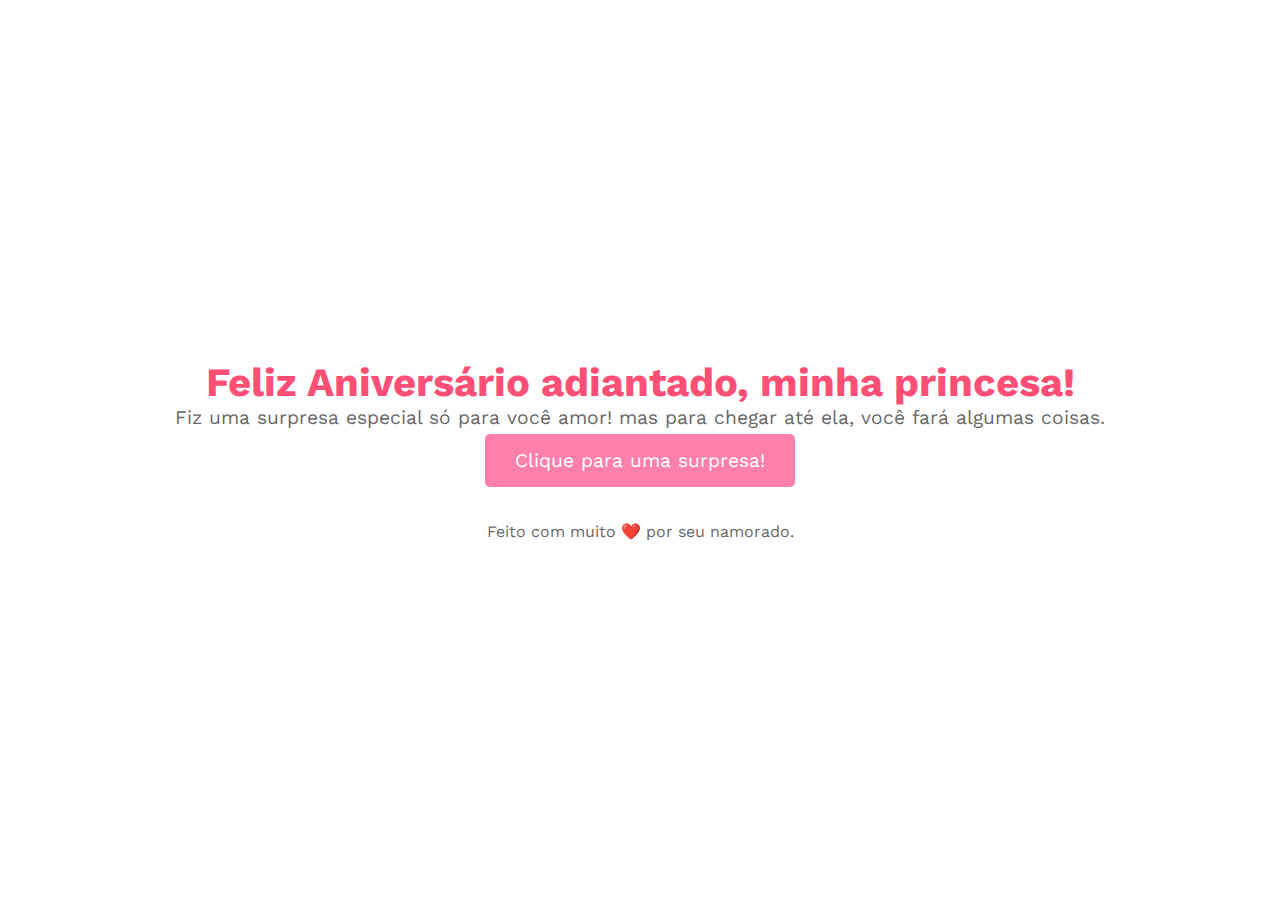
<file: index.html>
<!DOCTYPE html>
<html lang="pt-br">
<head>
    <meta charset="UTF-8">
    <meta name="viewport" content="width=device-width, initial-scale=1.0">
    <link rel="stylesheet" href="style.css">
    <link rel="shortcut icon" href="icon/coracao.png" type="image/x-icon">
    <title>Aniversário da minha princesa</title>
</head>
<body>
    <header>
        <h1>Feliz Aniversário adiantado, minha princesa!</h1>
        <p id="message">Fiz uma surpresa especial só para você amor!
            mas para chegar até ela, você fará algumas coisas.
        </p>
    </header>

    <section class="content">
        <a href="mensagem/mensagem.html" id="showMessage">Clique para uma surpresa!</a>
        <div id="surpriseMessage" style="display:none;">
            <p>Eu te amo muito! Que seu dia seja incrível como você é! </p>
        </div>
    </section>

    <footer>
        <p>Feito com muito ❤️ por seu namorado.</p>
    </footer>

    <script src="script.js"></script>
</body>
</html>
</file>
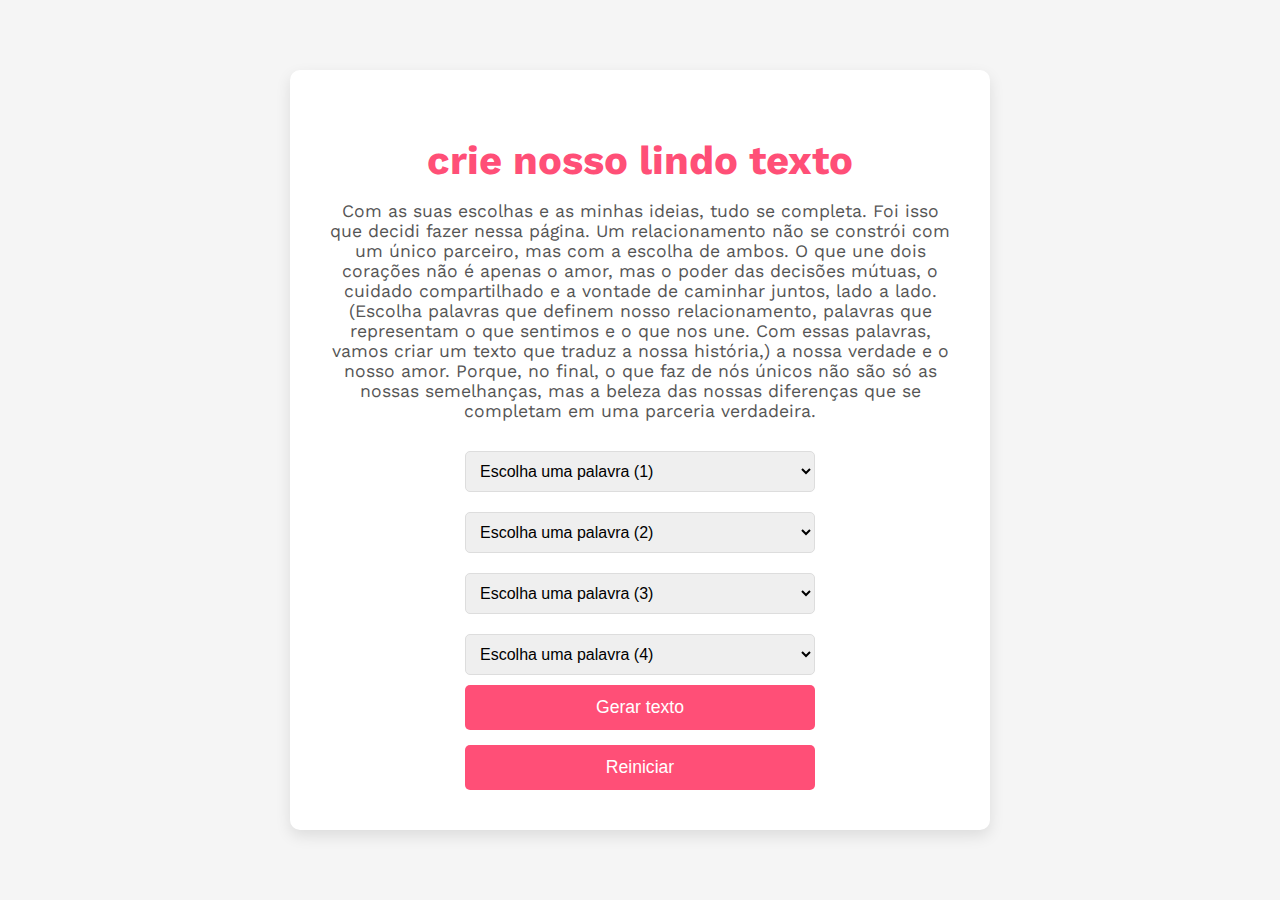
<file: mensagem/mensagem.html>
<!DOCTYPE html>
<html lang="pt-br">
<head>
    <meta charset="UTF-8">
    <meta name="viewport" content="width=device-width, initial-scale=1.0">
    <title>Gerador de textinho</title>
    <link href="https://fonts.googleapis.com/css2?family=Great+Vibes&family=Quicksand:wght@300;400;500&display=swap" rel="stylesheet">
    <link rel="shortcut icon" href="icon/coracao.png" type="image/x-icon">
    <link rel="stylesheet" href="mensagem.css">
</head>
<body>
    <div class="container">
        <div class="header">
            <h1>crie nosso lindo texto</h1>
            <p>Com as suas escolhas e as minhas ideias, tudo se completa. Foi isso que decidi fazer nessa página. Um relacionamento não se constrói com um único parceiro, mas com a escolha de ambos. O que une dois corações não é apenas o amor, mas o poder das decisões mútuas, o cuidado compartilhado e a vontade de caminhar juntos, lado a lado.

(Escolha palavras que definem nosso relacionamento, palavras que representam o que sentimos e o que nos une. Com essas palavras, vamos criar um texto que traduz a nossa história,) a nossa verdade e o nosso amor. Porque, no final, o que faz de nós únicos não são só as nossas semelhanças, mas a beleza das nossas diferenças que se completam em uma parceria verdadeira.</p>
        </div>

        <!-- Formulário para selecionar palavras -->
        <div class="choices">
            <select id="word1">
                <option value="">Escolha uma palavra (1)</option>
                <option value="paixão">Paixão</option>
                <option value="ternura">Ternura</option>
                <option value="carinho">Carinho</option>
                <option value="amor">Amor</option>
            </select>

            <select id="word2">
                <option value="">Escolha uma palavra (2)</option>
                <option value="confiança">Confiança</option>
                <option value="amizade">Amizade</option>
                <option value="alegria">Alegria</option>
                <option value="fé">Fé</option>
            </select>

            <select id="word3">
                <option value="">Escolha uma palavra (3)</option>
                <option value="futuro">Futuro</option>
                <option value="juntos">Juntos</option>
                <option value="sonho">Sonho</option>
                <option value="destino">Destino</option>
            </select>

            <select id="word4">
                <option value="">Escolha uma palavra (4)</option>
                <option value="esperança">Esperança</option>
                <option value="universo">Universo</option>
                <option value="luz">Luz</option>
                <option value="caminho">Caminho</option>
            </select>

            <button id="gerarPoema">Gerar texto </button>
        </div>

        <!-- Área para mostrar o poema gerado -->
        <div class="poema" id="poema">
            <p id="mensagem"></p>
        </div>

        <!-- Botão para reiniciar -->
        <button id="reiniciarPoema">Reiniciar</button>
        
        <div class="uma">
            <p>Agora, minha princesa, chegou o momento tão esperado de mostrar todo o seu talento e brilho! Ao apertar o botão abaixo, você estará iniciando uma prova superdivertida e desafiadora, que vai testar todas as suas habilidades. Se você acertar tudo com muito capricho e dedicação, um prêmio incrível e superespecial estará esperando por você no final, como recompensa pelo seu esforço! Estou superempolgado para ver o quanto você manda bem e se sai arrasando em cada etapa! 💖 Vamos ver o quão incrível você é, não tenho dúvidas de que vai arrasar!



            </p>
        </div>



        <a href="prova/prova.html">fazer prova</a>
    </div>

    <script src="mensagem.js"></script>
</body>
</html>
</file>
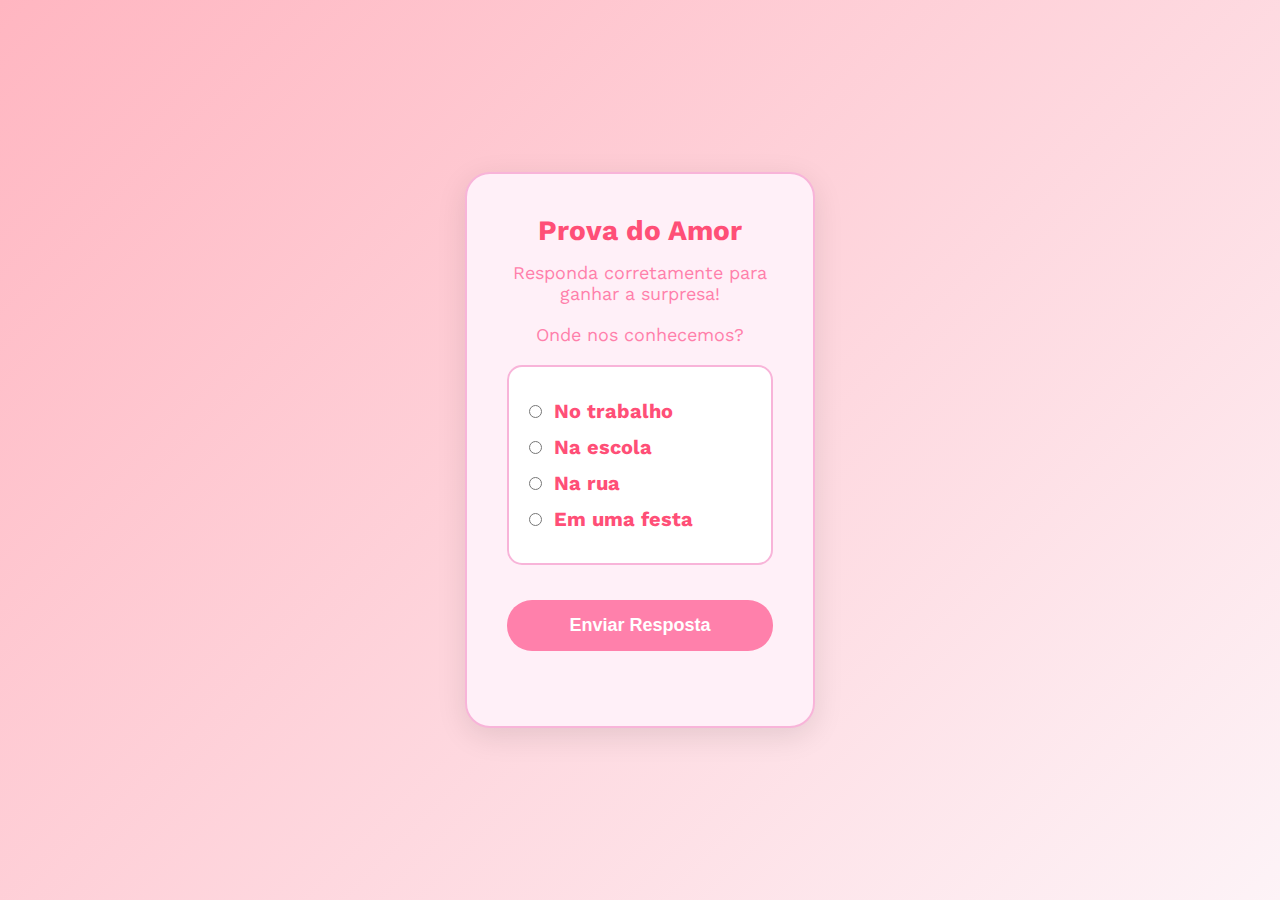
<file: mensagem/prova/prova.html>
<!DOCTYPE html>
<html lang="pt-br">
<head>
    <meta charset="UTF-8">
    <meta name="viewport" content="width=device-width, initial-scale=1.0">
    <title>prova do Amor</title>
    <link rel="shortcut icon" href="icon/coracao.png" type="image/x-icon">
    <link rel="stylesheet" href="prova.css">
</head>
<body>
    <div class="game-container">
        <h1>Prova do Amor</h1>
        <p>Responda corretamente para ganhar a surpresa!</p>

        <div class="question-container">
            <p id="question">Onde nos conhecemos?</p>

            <!-- Opções de resposta (itens) -->
            <div class="options">
                <label>
                    <input type="radio" name="answer" value="na escola">
                    Na escola
                </label>
                <label>
                    <input type="radio" name="answer" value="no shopping">
                    No shopping
                </label>
                <label>
                    <input type="radio" name="answer" value="na festa">
                    Na festa
                </label>
                <label>
                    <input type="radio" name="answer" value="na rua">
                    Na rua
                </label>
            </div>

            <button id="submitAnswer">Enviar Resposta</button>
        </div>

        <p id="feedback"></p>
        <button id="nextQuestion" style="display: none;">Próxima Pergunta</button>
        <button id="finishGame" style="display: none;">Finalizar Jogo</button>
    </div>

    <script src="prova.js"></script>
</body>
</html>
</file>
<file: style.css>
@import url('https://fonts.googleapis.com/css2?family=Poppins:ital,wght@0,100;0,200;0,300;0,400;0,500;0,600;0,700;0,800;0,900;1,100;1,200;1,300;1,400;1,500;1,600;1,700;1,800;1,900&family=Protest+Strike&family=Work+Sans:ital,wght@0,100..900;1,100..900&display=swap');

* {
    margin: 0;
    padding: 0;
    box-sizing: border-box;
}

body {
    font-family: "Work Sans", serif;
    font-optical-sizing: auto;
    font-weight: weight;
    font-style: normal;
    background-color: white;
    color: #333;
    text-align: center;
    display: flex;
    justify-content: center;
    align-items: center;
    height: 100vh;
    padding: 50px;
    flex-direction: column;
}

.protest-strike-regular {
    font-family: "Protest Strike", serif;
    font-weight: 400;
    font-style: normal;
}

header {
    animation: 3s ease-in-out;
}

h1 {
    font-size: 2.5em;
    color: #ff4f77;
}

#message {
    font-size: 1.2em;
    color: #696969;
    animation: slideUp 2s ease-out;
    margin-bottom: 20px; /* Adicionando uma margem abaixo para separar do link */
}

a {
    background-color: #ff80ab;
    color: white;
    padding: 15px 30px;
    font-size: 1.2em;
    border: none;
    cursor: pointer;
    border-radius: 5px;
    transition:  0.3s;
    text-decoration: none;
    margin-top: 20px; /* Adicionando uma margem superior para garantir espaçamento entre o botão e o texto */
}

a:hover {
    background-color: #ff4f77;
}

@keyframes fadeIn {
    from {
        opacity: 0;
    }
    to {
        opacity: 1;
    }
}

@keyframes slideUp {
    from {
        transform: translateY(50px);
        opacity: 0;
    }
    to {
        transform: translateY(0);
        opacity: 1;
    }
}

footer {
    margin-top: 50px;
    font-size: 1em;
    color: #696969;
}

/* Media Queries */
@media (max-width: 1200px) {
    h1 {
        font-size: 2em;
    }

    #message {
        font-size: 1.1em;
    }

    a {
        padding: 12px 25px;
        font-size: 1.1em;
    }
}

@media (max-width: 768px) {
    body {
        padding: 30px;
    }

    h1 {
        font-size: 1.8em;
    }

    #message {
        font-size: 1em;
    }

    a {
        padding: 10px 20px;
        font-size: 1em;
    }
}

@media (max-width: 480px) {
    body {
        padding: 20px;
    }

    h1 {
        font-size: 1.5em;
    }

    #message {
        font-size: 0.9em;
    }

    a {
        padding: 10px 15px;
        font-size: 0.9em;
    }
}
</file>
<file: mensagem/mensagem.css>
@import url('https://fonts.googleapis.com/css2?family=Poppins:ital,wght@0,100;0,200;0,300;0,400;0,500;0,600;0,700;0,800;0,900;1,100;1,200;1,300;1,400;1,500;1,600;1,700;1,800;1,900&family=Protest+Strike&family=Work+Sans:ital,wght@0,100..900;1,100..900&display=swap');


/* Estilo Global */
body {
    font-family: "Work Sans", serif;
    font-optical-sizing: auto;
    font-weight: weight;
    font-style: normal;
    background-color: #f5f5f5;
    margin: 0;
    padding: 0;
    display: flex;
    justify-content: center; /* Centraliza horizontalmente */
    align-items: center;     /* Centraliza verticalmente */
    min-height: 100vh;
    color: #333;
    flex-direction: column;
}

/* Container principal */
.container {
    background-color: white;
    padding: 40px;
    border-radius: 10px;
    box-shadow: 0px 6px 15px rgba(0, 0, 0, 0.1);
    width: 100%;
    max-width: 700px; /* Define a largura máxima */
    text-align: center;
    box-sizing: border-box;
}

/* Escondendo o botão "Prova" e a mensagem abaixo dele inicialmente */
a, .uma {
    display: none;  /* Fica invisível até o poema ser gerado */
}

/* O botão "Reiniciar" sempre fica visível */
#reiniciarPoema {
    display: inline-block; /* Botão reiniciar sempre visível */
}



/* Cabeçalho */
.header h1 {
    color: #ff4f77;
    font-size: 2.5rem;
    margin-bottom: 10px;
    text-align: center;
}

.header p {
    font-size: 1.1rem;
    color: #555;
    text-align: center;
}

/* Formulário de escolha */
.choices {
    margin-top: 20px;
    display: flex;
    flex-direction: column;
    align-items: center;
}

    select {
    padding: 10px;
    margin: 10px 0;
    font-size: 1em;
    border-radius: 5px;
    border: 1px solid #ddd;
    width: 100%;
    max-width: 350px;
    transition: all 0.3s ease;
}

select:focus {
    border-color: #ff4f77;
    outline: none;
}

button {
    padding: 12px 25px;
    background-color: #ff4f77;
    color: white;
    border: none;
    border-radius: 5px;
    cursor: pointer;
    font-size: 1.1em;
    width: 100%;
    max-width: 350px;
    transition: 0.3s;
}

button:hover {
    border-color:#ff80ab;
    background-color: #ff80ab;

}

/* Poema */
.poema {
    margin-top: 30px;
    padding: 20px;
    background-color: #fff0f5;
    border-radius: 10px;
    display: none;
    font-size: 1.1rem;
    line-height: 1.6;
    text-align: left;
    opacity: 0;
    transition: opacity 0.5s ease-in;
    
    max-height: 60vh;  /* Poema ocupa até 60% da altura da tela */
    overflow-y: auto;  /* Permite rolagem vertical */
    box-sizing: border-box;
}

.poema.show {
    opacity: 1;
}

.poema p {
    font-family: 'Quicksand', sans-serif;
    color: #333;
}

.poema strong {
    color: #ff4f77;
}

/* Estilo do botão de reiniciar */
#reiniciarPoema {
    padding: 12px 25px;
    background-color:FF69B4;
    color: white;
    border: none;
    border-radius: 5px;
    cursor: pointer;
    font-size: 1.1em;
    width: 100%;
    max-width: 350px;
    margin-top: 15px;
    transition: background-color 0.3s;
    box-sizing: border-box;
}

#reiniciarPoema:hover {
    background-color: #ff80ab;
}

/* Responsividade */
@media (max-width: 768px) {
    .container {
        padding: 20px;
    }

    .header h1 {
        font-size: 2rem;
    }

    select, button {
        width: 100%;
        max-width: 90%;
    }

    /* Ajustando o poema para dispositivos menores */
    .poema {
        max-height: 50vh;  /* O poema ocupa até 50% da altura da tela em dispositivos menores */
    }
}

@media (max-width: 600px) {
    .container {
        padding: 15px;
    }

    .header h1 {
        font-size: 1.8rem;
    }

    select, button {
        width: 100%;
        max-width: 90%;
    }

    .poema {
        font-size: 1rem;
        max-height: 40vh;  /* O poema ocupa até 40% da altura da tela em celulares */
    }
}


/* Efeito de Hover */
a:hover {
    background-color: #ff4f77;  /* Cor mais clara no hover */
    transform: translateY(-5px);  /* Efeito de "flutuar" ao passar o mouse */
    box-shadow: 0px 8px 16px rgba(255, 20, 147, 0.3);  /* Sombra suave ao passar o mouse */
}

/* Estilo do botão "Prova" */
a {
    display: none;  /* Inicialmente invisível */
    padding: 12px 25px;
    background-color: #ff4f77;  /* Cor de fundo do botão */
    color: white;
    text-decoration: none;  /* Remover sublinhado */
    border-radius: 5px;
    cursor: pointer;
    font-size: 1.1em;
    width: 100%;
    max-width: 350px;
    text-align: center;
    margin-top: 15px;
    transition: all 0.3s ease-in-out;
    box-sizing: border-box;
}

/* Estilo para quando o botão "Prova" é visível e passa o mouse (hover) */
a:hover {
    background-color: #ff80ab;  /* Cor de fundo mais clara */
    transform: translateY(-5px);  /* Efeito de "flutuar" ao passar o mouse */
    box-shadow: 0px 8px 16px rgba(255, 20, 147, 0.3);  /* Sombra suave ao passar o mouse */
}

/* Efeito de foco no botão "Prova" */
a:focus {
    outline: none;  /* Remove a borda padrão do foco */
    border: 2px solid #ff80ab;  /* Borda personalizada ao focar no botão */
}

/* Responsividade: Ajuste o tamanho do botão "Prova" em dispositivos menores */
@media (max-width: 768px) {
    a {
        width: 100%;
        max-width: 90%;  /* Tamanho ajustado para telas menores */
    }
}

@media (max-width: 600px) {
    a {
        font-size: 1em;
        width: 100%;
        max-width: 90%;  /* Tamanho ajustado para celulares */
    }
}
</file>
<file: mensagem/prova/prova.css>
@import url('https://fonts.googleapis.com/css2?family=Poppins:ital,wght@0,100;0,200;0,300;0,400;0,500;0,600;0,700;0,800;0,900;1,100;1,200;1,300;1,400;1,500;1,600;1,700;1,800;1,900&family=Protest+Strike&family=Work+Sans:ital,wght@0,100..900;1,100..900&display=swap');

* {
    margin: 0;
    padding: 0;
    box-sizing: border-box;
}

body {
    font-family: "Work Sans", serif;
    font-optical-sizing: auto;
    font-weight: weight;
    font-style: normal;
    background: linear-gradient(135deg, #ffb6c1, #fdf3f7); /* Gradiente suave para o fundo */
    display: flex;
    justify-content: center;
    align-items: center;
    height: 100vh;
    margin: 0;
}

.game-container {
    text-align: center;
    background-color: #fff0f8;
    padding: 40px;
    border-radius: 25px;
    box-shadow: 0 8px 30px rgba(0, 0, 0, 0.1);
    width: 350px;
    border: 2px solid #f8b4d9;
    transition: transform 0.3s ease-in-out;
}

.game-container:hover {
    transform: scale(1.05); /* Efeito de zoom no container */
}

h1 {
    font-size: 28px;
    color: #ff4f77; /* Cor de destaque */
    margin-bottom: 15px;
}

p {
    font-size: 18px;
    color: #ff80ab;
    margin-bottom: 20px;
}

button {
    padding: 15px 25px;
    font-size: 18px;
    margin: 15px 0;
    border-radius: 25px;
    border: none;
    background-color: #ff80ab;
    color: white;
    cursor: pointer;
    font-weight: bold;
    transition: background-color 0.3s ease, transform 0.2s ease;
    width: 100%;
    box-sizing: border-box;
}

button:hover {
    background-color: #ff4f77;
}

button:active {
    transform: scale(0.98);
}

button:disabled {
    background-color: #ffb6c1;
    cursor: not-allowed;
}

.options {
    margin: 20px 0;
    border: 2px solid #f8b4d9; /* Borda nas opções */
    border-radius: 15px; /* Bordas arredondadas */
    padding: 20px;
    text-align: left;
    background-color: #fff;
    width: 100%; /* Garante que ocupe toda a largura do container */
    box-sizing: border-box;
}

.options label {
    display: block;
    margin: 12px 0;
    font-size: 20px;
    color: #ff4f77;
    font-weight: bold;
    transition: transform 0.3s ease;
}

.options label:hover {
    transform: translateX(5px); /* Efeito de deslizar para a direita quando passa o mouse */
}

input[type="radio"] {
    margin-right: 12px;
    accent-color: #ff4f77; /* Cor do botão de opção */
}

#feedback {
    margin-top: 20px;
    font-size: 20px;
    font-weight: bold;
    color: #ff4f77;
    transition: opacity 0.5s ease;
}

#nextQuestion,
#finishGame {
    display: none;
    padding: 12px;
    font-size: 18px;
    border-radius: 20px;
    background-color: #ff80ab;
    color: white;
    cursor: pointer;
    border: none;
    width: 100%;
    box-sizing: border-box;
    transition: background-color 0.3s ease;
}

#nextQuestion:hover,
#finishGame:hover {
    background-color: #ff4f77;
}

#nextQuestion:active,
#finishGame:active {
    transform: scale(0.98);
}

/* Animações de transição para perguntas */
.game-container {
    animation: fadeIn 0.5s ease-out;
}

@keyframes fadeIn {
    0% { opacity: 0; transform: scale(0.9); }
    100% { opacity: 1; transform: scale(1); }
}

/* Media Queries - Responsividade */

/* Para telas grandes (desktops) */
@media (max-width: 1200px) {
    .game-container {
        width: 400px; /* Ajustando o tamanho para telas grandes */
        padding: 35px;
    }

    h1 {
        font-size: 26px;
    }

    p {
        font-size: 16px;
    }

    button {
        font-size: 16px;
        padding: 12px 20px;
    }

    .options label {
        font-size: 18px;
    }
}

/* Para tablets (telas médias) */
@media (max-width: 768px) {
    .game-container {
        width: 90%; /* Adapta o tamanho para tablets */
        padding: 30px;
    }

    h1 {
        font-size: 24px;
    }

    p {
        font-size: 16px;
    }

    button {
        font-size: 16px;
        padding: 12px 20px;
    }

    .options label {
        font-size: 18px;
    }
}

/* Para dispositivos móveis (celulares) */
@media (max-width: 480px) {
    body {
        padding: 10px; /* Reduzindo o padding para não sobrecarregar a tela */
    }

    .game-container {
        width: 100%; /* Garantir que o container ocupe toda a largura da tela */
        padding: 20px;
    }

    h1 {
        font-size: 22px;
    }

    p {
        font-size: 14px;
    }

    button {
        font-size: 14px;
        padding: 10px 15px;
    }

    .options label {
        font-size: 16px;
    }
}
</file>
